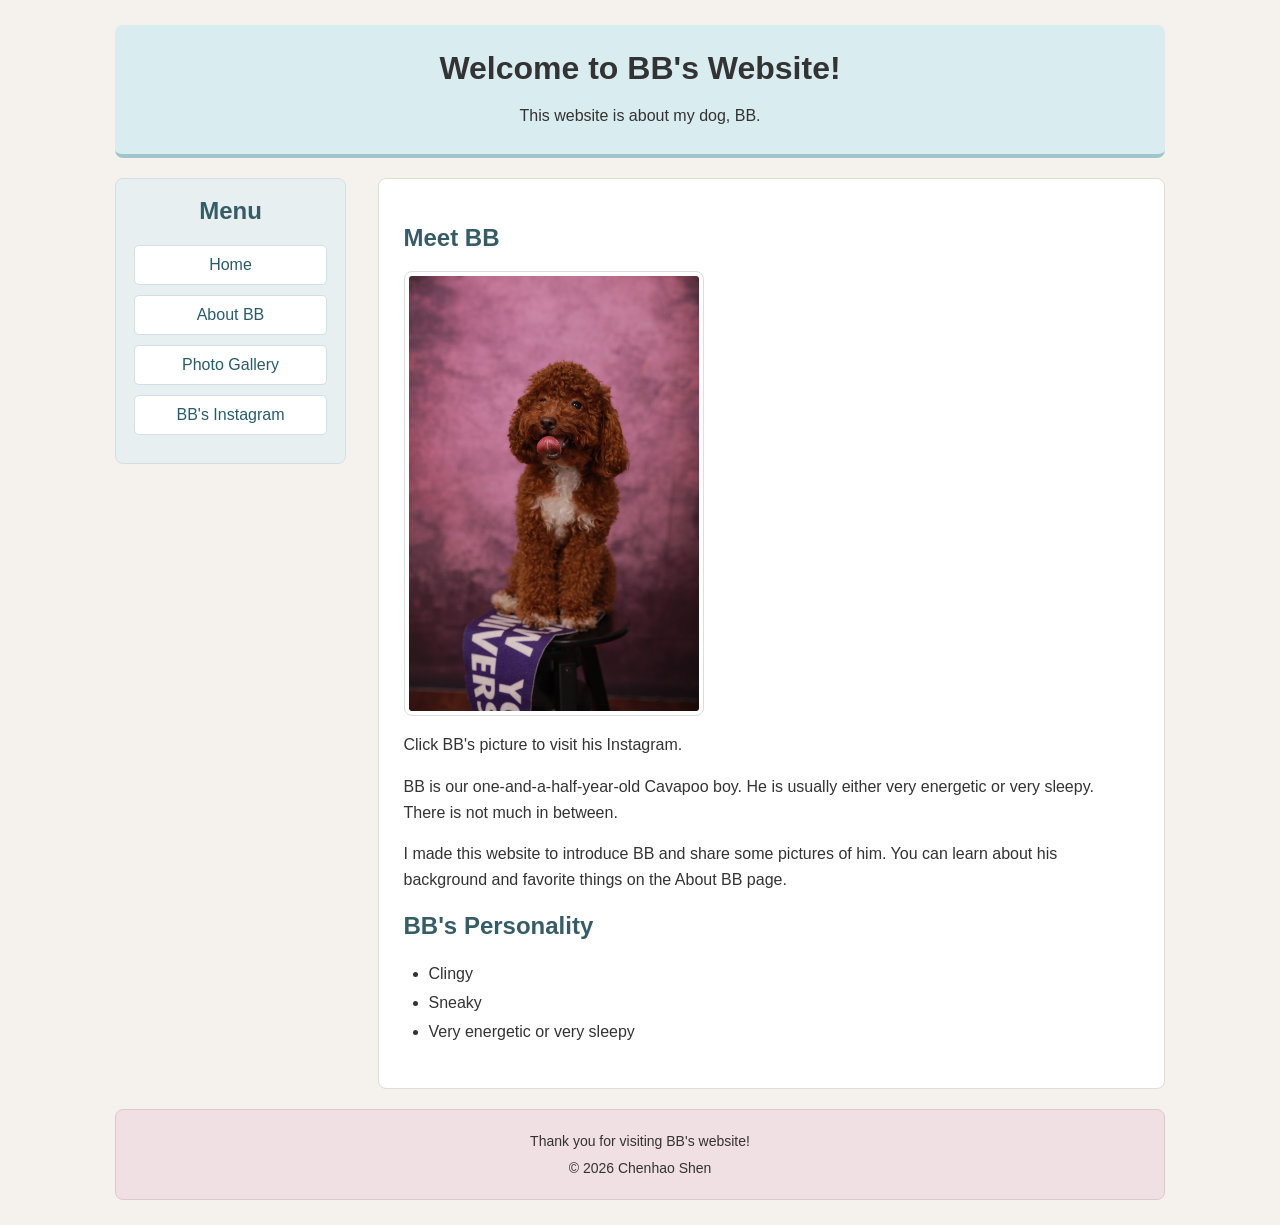
<file: website/index.html>
<!DOCTYPE html>
<html lang="en">
<head>
	<meta charset="UTF-8">
	<meta name="viewport" content="width=device-width, initial-scale=1.0">
	<title>BB's Website - Home</title>
	<link rel="stylesheet" href="screen.css">
</head>

<body>

<div id="header">
	<h1>Welcome to BB's Website!</h1>
	<p>This website is about my dog, BB.</p>
</div>

<div class="left-div">
	<h2>Menu</h2>
	<a href="index.html">Home</a>
	<a href="about.html">About BB</a>
	<a href="gallery.html">Photo Gallery</a>
	<a href="https://www.instagram.com/its_notorious_bb/">BB's Instagram</a>
</div>

<div class="right-div">
	<h2>Meet BB</h2>

	<a href="https://www.instagram.com/its_notorious_bb/">
		<img src="portrait.JPG" alt="BB sitting in front of a pink background">
	</a>

	<p>Click BB's picture to visit his Instagram.</p>

	<p>
		BB is our one-and-a-half-year-old Cavapoo boy.
		He is usually either very energetic or very sleepy.
		There is not much in between.
	</p>

	<p>
		I made this website to introduce BB and share
		some pictures of him. You can learn about his
		background and favorite things on the About BB page.
	</p>

	<h2>BB's Personality</h2>

	<ul>
		<li>Clingy</li>
		<li>Sneaky</li>
		<li>Very energetic or very sleepy</li>
	</ul>
</div>

<div id="footer">
	<p>Thank you for visiting BB's website!</p>
	<p>&copy; 2026 Chenhao Shen</p>
</div>

</body>
</html>
</file>
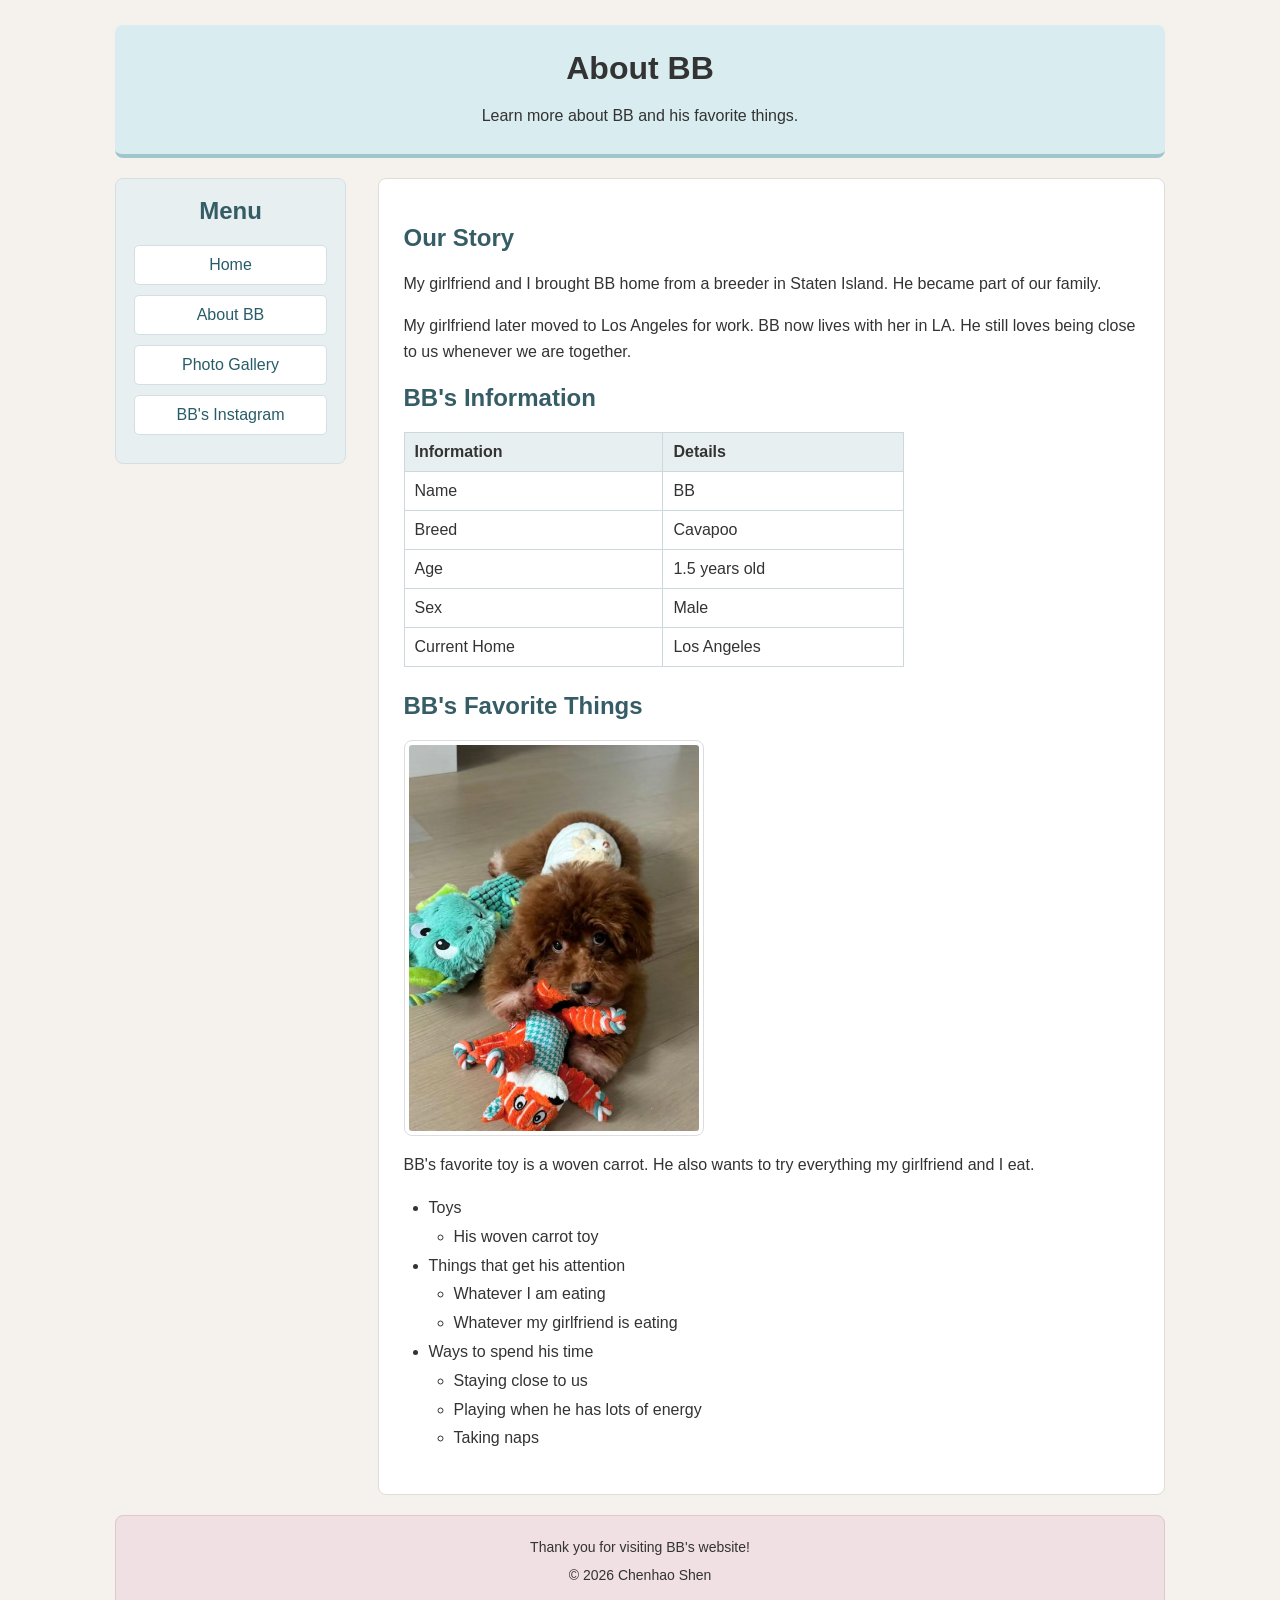
<file: website/about.html>
<!DOCTYPE html>
<html lang="en">
<head>
	<meta charset="UTF-8">
	<meta name="viewport" content="width=device-width, initial-scale=1.0">
	<title>BB's Website - About BB</title>
	<link rel="stylesheet" href="screen.css">
</head>

<body>

<div id="header">
	<h1>About BB</h1>
	<p>Learn more about BB and his favorite things.</p>
</div>

<div class="left-div">
	<h2>Menu</h2>
	<a href="index.html">Home</a>
	<a href="about.html">About BB</a>
	<a href="gallery.html">Photo Gallery</a>
	<a href="https://www.instagram.com/its_notorious_bb/">BB's Instagram</a>
</div>

<div class="right-div">
	<h2>Our Story</h2>

	<p>
		My girlfriend and I brought BB home from a breeder
		in Staten Island. He became part of our family.
	</p>

	<p>
		My girlfriend later moved to Los Angeles for work.
		BB now lives with her in LA. He still loves being
		close to us whenever we are together.
	</p>

	<h2 id="information">BB's Information</h2>

	<div class="info-table" role="table" aria-labelledby="information">

		<div class="table-row table-heading" role="row">
			<div class="table-cell" role="columnheader">Information</div>
			<div class="table-cell" role="columnheader">Details</div>
		</div>

		<div class="table-row" role="row">
			<div class="table-cell" role="rowheader">Name</div>
			<div class="table-cell" role="cell">BB</div>
		</div>

		<div class="table-row" role="row">
			<div class="table-cell" role="rowheader">Breed</div>
			<div class="table-cell" role="cell">Cavapoo</div>
		</div>

		<div class="table-row" role="row">
			<div class="table-cell" role="rowheader">Age</div>
			<div class="table-cell" role="cell">1.5 years old</div>
		</div>

		<div class="table-row" role="row">
			<div class="table-cell" role="rowheader">Sex</div>
			<div class="table-cell" role="cell">Male</div>
		</div>

		<div class="table-row" role="row">
			<div class="table-cell" role="rowheader">Current Home</div>
			<div class="table-cell" role="cell">Los Angeles</div>
		</div>

	</div>

	<h2>BB's Favorite Things</h2>

	<img src="toys.JPG" alt="BB lying on the floor with his toys">

	<p>
		BB's favorite toy is a woven carrot. He also wants
		to try everything my girlfriend and I eat.
	</p>

	<ul>
		<li>Toys
			<ul>
				<li>His woven carrot toy</li>
			</ul>
		</li>

		<li>Things that get his attention
			<ul>
				<li>Whatever I am eating</li>
				<li>Whatever my girlfriend is eating</li>
			</ul>
		</li>

		<li>Ways to spend his time
			<ul>
				<li>Staying close to us</li>
				<li>Playing when he has lots of energy</li>
				<li>Taking naps</li>
			</ul>
		</li>
	</ul>
</div>

<div id="footer">
	<p>Thank you for visiting BB's website!</p>
	<p>&copy; 2026 Chenhao Shen</p>
</div>

</body>
</html>
</file>
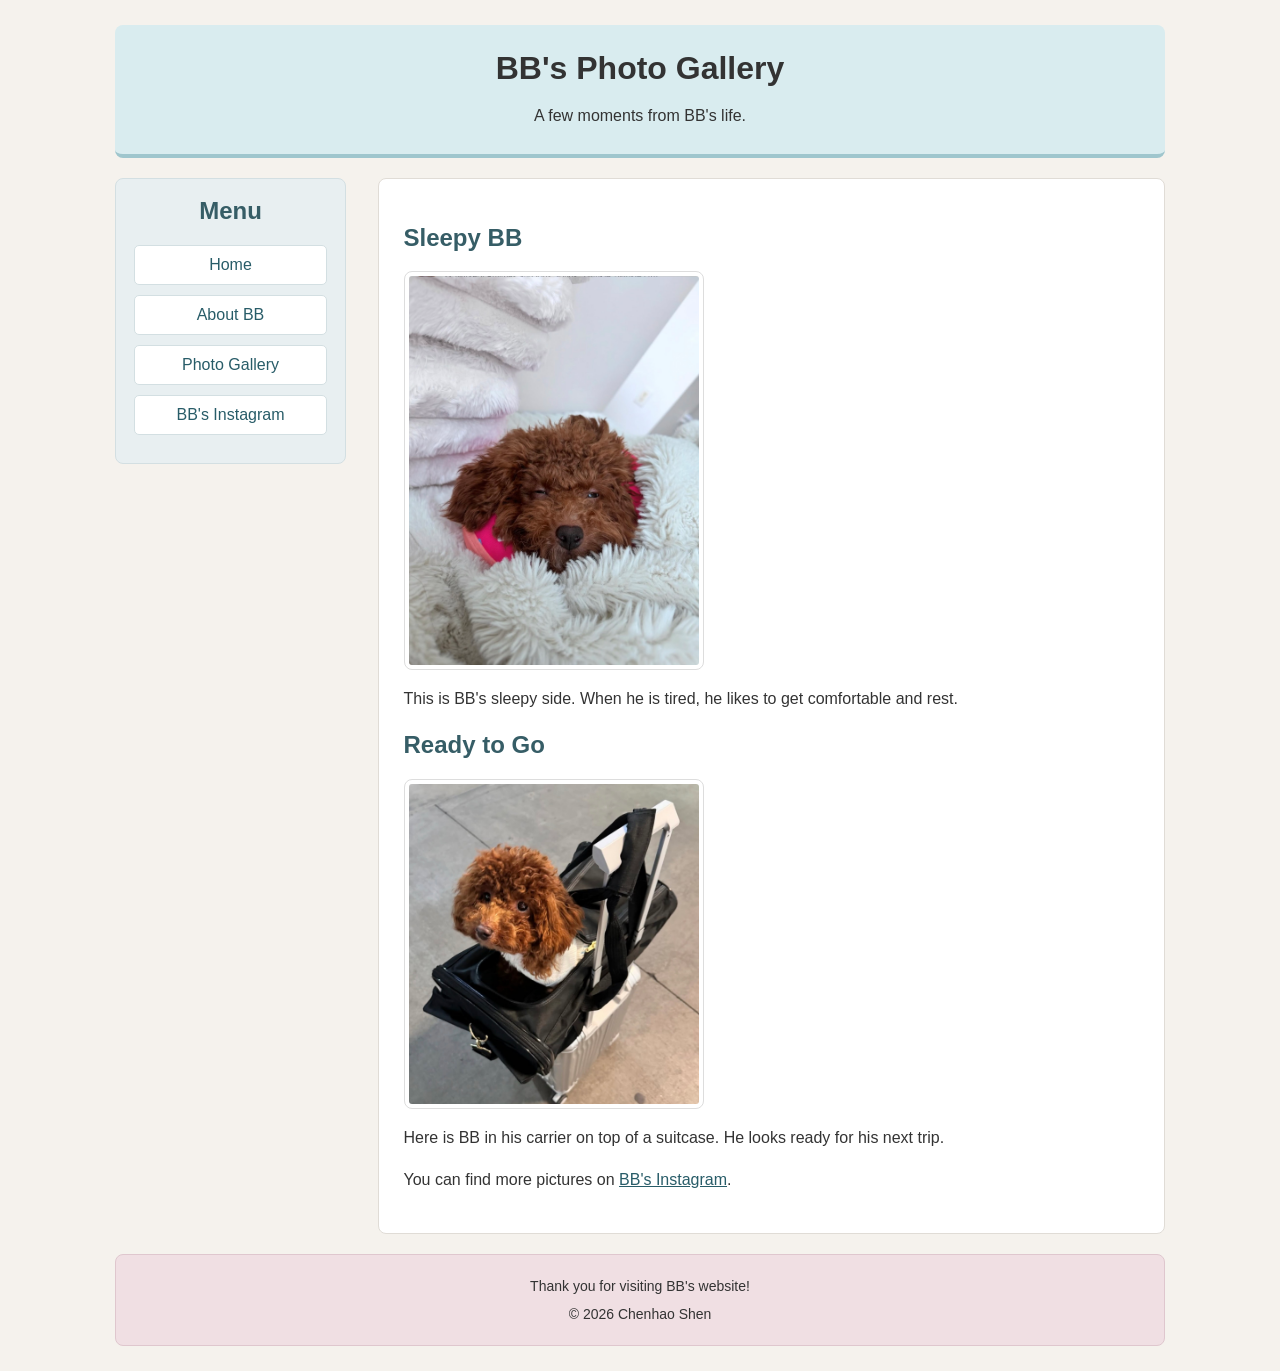
<file: website/gallery.html>
<!DOCTYPE html>
<html lang="en">
<head>
	<meta charset="UTF-8">
	<meta name="viewport" content="width=device-width, initial-scale=1.0">
	<title>BB's Website - Photo Gallery</title>
	<link rel="stylesheet" href="screen.css">
</head>

<body>

<div id="header">
	<h1>BB's Photo Gallery</h1>
	<p>A few moments from BB's life.</p>
</div>

<div class="left-div">
	<h2>Menu</h2>
	<a href="index.html">Home</a>
	<a href="about.html">About BB</a>
	<a href="gallery.html">Photo Gallery</a>
	<a href="https://www.instagram.com/its_notorious_bb/">BB's Instagram</a>
</div>

<div class="right-div">
	<h2>Sleepy BB</h2>

	<img src="sleeping.jpg" alt="BB resting among soft blankets">

	<p>
		This is BB's sleepy side. When he is tired,
		he likes to get comfortable and rest.
	</p>

	<h2>Ready to Go</h2>

	<img src="travel.jpg" alt="BB sitting in his carrier on top of a suitcase">

	<p>
		Here is BB in his carrier on top of a suitcase.
		He looks ready for his next trip.
	</p>

	<p>
		You can find more pictures on
		<a href="https://www.instagram.com/its_notorious_bb/">BB's Instagram</a>.
	</p>
</div>

<div id="footer">
	<p>Thank you for visiting BB's website!</p>
	<p>&copy; 2026 Chenhao Shen</p>
</div>

</body>
</html>
</file>
<file: website/screen.css>
* {
	box-sizing: border-box;
}

body {
	width: 90%;
	max-width: 1050px;
	margin: 25px auto;
	font-family: Arial, sans-serif;
	font-size: 16px;
	background-color: #f5f2ed;
	color: #333333;
}

h1 {
	font-size: 32px;
}

h2 {
	font-size: 24px;
	color: #365d66;
}

p {
	line-height: 1.6;
}

a {
	color: #285c68;
}

#header {
	background-color: #d9ecef;
	text-align: center;
	padding: 25px;
	border-bottom: 4px solid #9fc6cd;
	border-radius: 8px;
}

#header h1 {
	margin: 0;
}

#header p {
	margin-bottom: 0;
}

.left-div {
	width: 22%;
	float: left;
	margin-top: 20px;
	padding: 18px;
	background-color: #e8eff1;
	border: 1px solid #d3dfe2;
	border-radius: 8px;
}

.left-div h2 {
	margin-top: 0;
	text-align: center;
}

.left-div a {
	display: block;
	margin-bottom: 10px;
	padding: 10px;
	background-color: white;
	border: 1px solid #d3dfe2;
	border-radius: 5px;
	text-align: center;
	text-decoration: none;
}

.left-div a:hover {
	background-color: #c9e2e7;
}

.right-div {
	width: 75%;
	float: right;
	margin-top: 20px;
	margin-bottom: 20px;
	padding: 25px;
	background-color: white;
	border: 1px solid #e0dcd6;
	border-radius: 8px;
}

img {
	display: block;
	width: 300px;
	max-width: 100%;
	height: auto;
	padding: 4px;
	border: 1px solid #dddddd;
	border-radius: 8px;
}

ul {
	padding-left: 25px;
	line-height: 1.8;
}

.info-table {
	display: table;
	width: 100%;
	max-width: 500px;
	margin-bottom: 25px;
	border-collapse: collapse;
}

.table-row {
	display: table-row;
}

.table-cell {
	display: table-cell;
	padding: 10px;
	border: 1px solid #cbd8dc;
	text-align: left;
}

.table-heading {
	background-color: #e8eff1;
	font-weight: bold;
}

#footer {
	clear: both;
	padding: 15px;
	background-color: #f0dfe3;
	border: 1px solid #dfc7ce;
	border-radius: 8px;
	text-align: center;
	font-size: 14px;
}

#footer p {
	margin: 5px 0;
}

/* Put the menu above the content on small screens */
@media (max-width: 700px) {
	.left-div,
	.right-div {
		width: 100%;
		float: none;
	}

	.right-div {
		padding: 18px;
	}

	h1 {
		font-size: 26px;
	}
}
</file>
